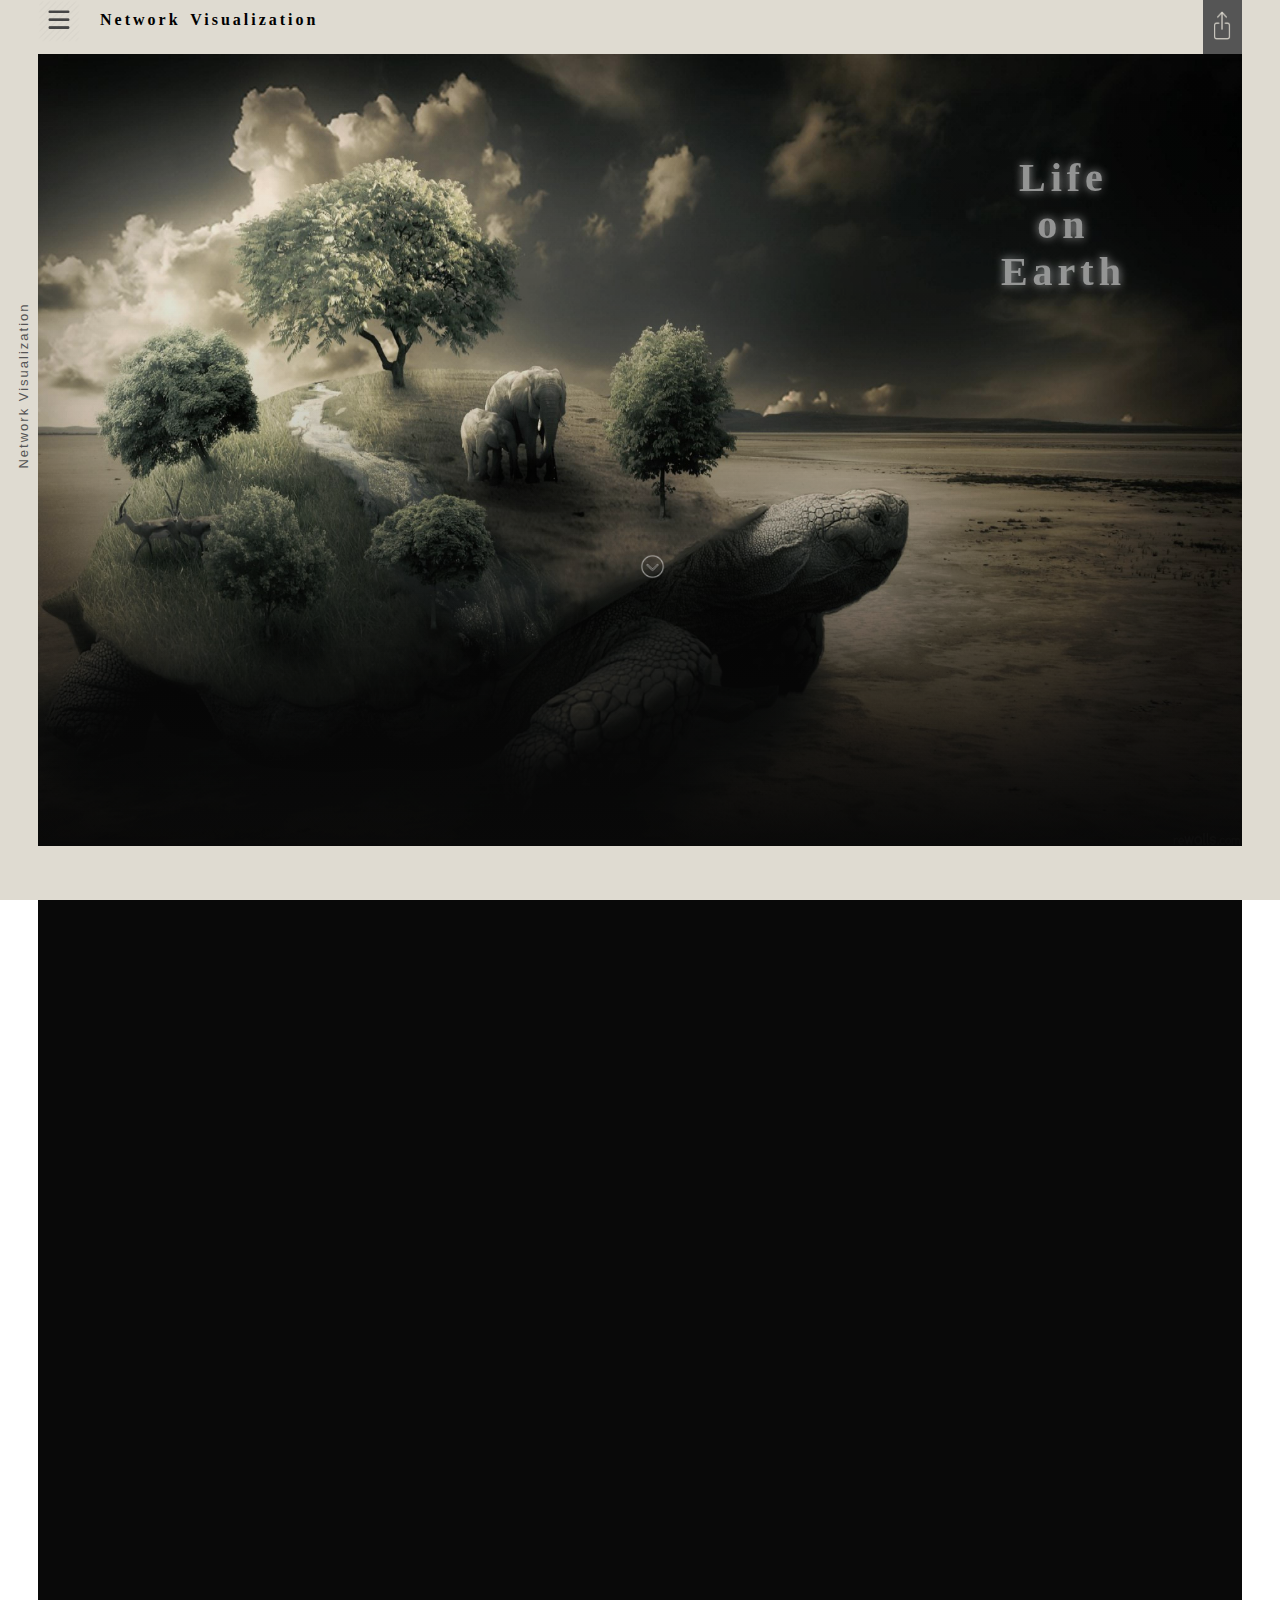
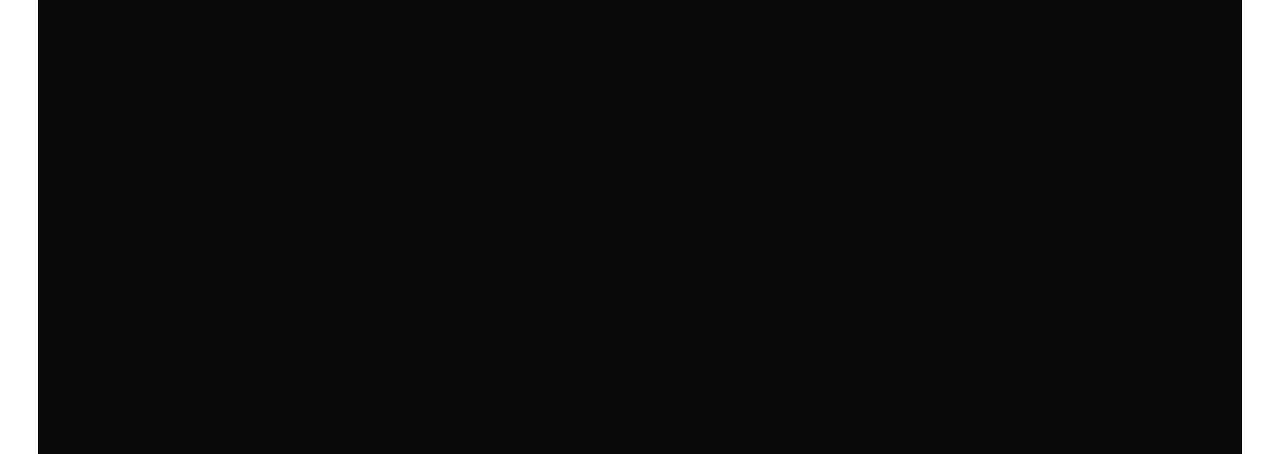
<file: index.html>
<!DOCTYPE html>
<html>
  <head>
  <title>Network visualization</title>
  <link rel='shortcut icon' href='Images/nature.ico' type='image/x-icon'/ >
    <meta http-equiv="Content-Type" content="text/html;charset=utf-8"/>
	<script src="https://ajax.googleapis.com/ajax/libs/jquery/3.1.1/jquery.min.js"></script>
	<script src="https://d3js.org/d3.v3.min.js"></script>
	<script src="https://ajax.googleapis.com/ajax/libs/jquery/2.1.3/jquery.min.js"></script>
	<script src="https://d3js.org/topojson.v1.min.js"></script>
    <script src="d3.geo.projection.min.js"></script>
	<style>
	body{
padding:0;
margin:0;
}

.topdiv {
position:fixed;
z-index:1;
top:0;
left:0;
width:100%;
height:6%;
background:#DFDBD1;
}

.top1 {
letter-spacing:3px;
word-spacing:3px;
font-family:segoe ui;
font-size:16px;
font-weight:bold;
position:absolute;
top:20%;
left:100px;
}

.upldimg {
background:#555;
position:absolute;
top:0px;
left:94%;
width:6%;
height:100%;
}

.upldimg img {
width:33%;
height:55%;
margin:auto;
position:absolute;
top:20%;
left:8%;
-webkit-transition: transform 1s; /* For Safari 3.1 to 6.0 */
    transition: transform 1s;
cursor:pointer;
}

.upldimg:hover {
background:#222;
}

.upldimg img:hover {
-ms-transform: rotate(180deg); /* IE 9 */
    -webkit-transform: rotate(180deg); /* Chrome, Safari, Opera */
    transform: rotate(180deg);
}

.leftdiv {
z-index:1;
position:fixed;
top:0;
left:0;
width:3%;
height:100%;
background:#DFDBD1;
color:#555;
font-family:segoe ui,sans-serif;

}

.left1 {
position:absolute;
left:-60px;
top:42%;
font-size:13px;
letter-spacing: 2px;
transform: rotate(-90deg);
-webkit-transform: rotate(-90deg);
-moz-transform: rotate(-90deg);
-ms-transform: rotate(-90deg);
-o-transform: rotate(-90deg);
}

.rightdiv {
z-index:1;
position:fixed;
top:0;
left:97%;
width:3%;
height:100%;
background:#DFDBD1;
}

.bottomdiv {
z-index:1;
position:fixed;
top:94%;
left:0;
width:100%;
height:6%;
background:#DFDBD1;
}

.theme {
position:fixed;
top:6%;
left:3%;
width:94%;
height:88%;
min-height: 500px;
background-image: url("Images/b5.jpg");
background-size:100% 100%;
}

.main {
position:absolute;
top:6%;
left:3%;
width:94%;
min-height:2000px;
background:#999;/* For browsers that do not support gradients */
  background: -webkit-linear-gradient(rgba(9,9,9,0), rgba(9,9,9,0.2),rgba(9,9,9,1), rgba(9,9,9,1), rgba(9,9,9,1),rgba(9,9,9,1)); /* For Safari 5.1 to 6.0 */
    background: -o-linear-gradient(rgba(9,9,9,0), rgba(9,9,9,0.2),rgba(9,9,9,1), rgba(9,9,9,1), rgba(9,9,9,1),rgba(9,9,9,1)); /* For Opera 11.1 to 12.0 */
    background: -moz-linear-gradient(rgba(9,9,9,0), rgba(9,9,9,0.2), rgba(9,9,9,1),rgba(9,9,9,1), rgba(9,9,9,1),rgba(9,9,9,1)); /* For Firefox 3.6 to 15 */
    background: linear-gradient(rgba(9,9,9,0), rgba(9,9,9,0.2), rgba(9,9,9,1),rgba(9,9,9,1), rgba(9,9,9,1),rgba(9,9,9,1)); /* Standard syntax (must be last) */
}

.maintitle {
//border:2px solid #fff;
width:350px;
height:170px;
color:#eee;
font-family:segoe ui;
font-size:40px;
font-weight:bold;
letter-spacing:5px;
position:absolute;
top:100px;
left:850px;
text-align:center;
text-shadow: 0px 0px 10px #fff;
opacity:0.6;
}

#menuimg {
position:absolute;
left:3%;
top:0;
}

#scroll {
cursor:pointer;
position:absolute;
left:50%;
top:25%;
height:25px;
width:25px;
opacity:0.5;
-webkit-animation-name: scrolldown; /* Safari 4.0 - 8.0 */
    -webkit-animation-duration: 4s; /* Safari 4.0 - 8.0 */
    animation-name: scrolldown;
	animation-delay: 2s;
    animation-duration: 3s;
	animation-iteration-count: infinite;
	animation-timing-function: ease-in-out;
}

@-webkit-keyframes scrolldown {
    0% {top: 25%;}
    50% {top: 22%;}
	100% {top: 25%;}
}

/* Standard syntax */
@keyframes scrolldown {
    0% {top: 25%;}
    50% {top: 22%;}
	100% {top: 25%;}
}
/*
.networkdiv {
border:2px solid #fff;
width:100%;
height:2000px;
position:absolute;
top:700px;
left:0px;
}
*/	
	.svg2 {
	position:absolute;
	top:800px;
	left:50px;
//	cursor: url('Images/nature.ico'), auto;
	}
	
	div.tooltip2 {
    position: absolute;     
    text-align: center;      
    font: 12px segoe ui;    
	background:#444;
    border: 1px solid #444;
	box-shadow: 0 0 5px #444;    
    pointer-events: none;     
	font-weight:bold;
	color:#eee;
	z-index:10;
}
	
	.picture {
	border:1px solid #aaa;
	}
	
	.stacks {
	
	}
	
	#image {
	position:absolute;
	}
	
	.svg3 {
		position:absolute;
		top:800px;
		left:670px;
		margin: 0 auto;
		display: inherit;
//		border:1px solid #000;
	}

.graticule {
  fill: none;
  stroke: #777;
  stroke-width: 2px;
  stroke-opacity: .0;
}

.land {
  fill: #999;
}

.boundary {
  fill: none;
  stroke: #fff;
  stroke-width: .5px;
}

	.node circle {
	  stroke: #fff;
	  stroke-width: 1.5px;
	}
	
	.link {
    stroke: #ccc;
	stroke-width: 1.5px;
    }
	 
	.node text {
    pointer-events: none;
    font: 10px sans-serif;
	}

	.states path {
		stroke-width: 1px;
		stroke: white;
		fill: #DBDBDB;
		cursor: pointer;
	}

	.arcs path {
	  stroke-width: 2px;
	  stroke: tomato;
	  pointer-events: none;
	  fill: none;
	}
	
	.stackdesc, .mapdesc {
	position:absolute;
	top:1150px;
	width:600px;
	height:200px;
	}
	
	.stackdesc {
	left:50px;
	color:#f7f7f7;
//	box-shadow:0px 0px 5px #f6f6f6;
	}
	
	.mapdesc {
	color:#f6f6f6;
	left:670px;
//	box-shadow:0px 0px 5px #f6f6f6;
	}
	
	.mtitledesc, .mdescdesc {
//	border:1px solid red;
	width:500px;
	
	}
	
	.mtitledesc {
	height:50px;
	
	}
	
	.mdescdesc {
	height:100px;
	}
	
	.consspan, .prodspan {
	border:1px solid #262626;
	 color:#f6f6f6;
	height:35px;
	padding:3px 5px 3px 5px;
	font-size:14px;
//	font-weight:bold;
//	line-height:40px;
	font-family:segoe ui;
//	z-index:12;
	}
	
	.consspan {
	border-radius:0px 10px 10px 0px;
	box-shadow:0px 0px 2px #f6f6f6;
	background:#7aa916;
	}
	
	.prodspan {
	border-radius:10px 10px 10px 10px;
	box-shadow:0px 0px 2px #f6f6f6;
	background:#3993d6;
	margin-left:7px;
	}
	
	.titledesc {
	padding-top:10px;
	padding-left:10px;
	height:30px;
//	z-index:11;
	}
	
	.imgdesc {
	width:120px;
//	z-index:15;
	float:left;
	margin-left:10px;
	box-shadow:0px 0px 5px #f6f6f6;
	border:1px solid #262626;
	}
	
	.otherdesc {
	width:400px;
	float:left;
//	z-index:15;
	height:150px;
	}
	
	.descdesc {
	color:#f6f6f6;
//	z-index:15;
	font-weight:bold;
	font-family:segoe ui;
	font-size: 12px;
	height:50px;
	width:400px;
	padding-top:10px;
	padding-left:30px;
	}
	
	.linkdesc {
	width:150px;
//	z-index:15;
	height:50px;
	width:400px;
	padding:10px;
	font-family:segoe ui;
	font-size:14px;
	}
	
	.anchor {
//	z-index:15;
	text-decoration:none;
	color:#f6f6f6;
	padding:10px;
	border:1px solid #f6f6f6;
	position:relative;
	left:170px;
	top:10px;
	box-shadow:0px 0px 5px #f6f6f6;
	}
	
	.anchor:hover {
	color:#262626;
	font-weight:bold;
	background:#f6f6f6;
	font-size:13px;
	}
	
	
	#pieChart {    
	position:absolute;
	top:1430px;
	left:100px;
	width:400px;
	height: 400px; 
}



#lineChart {    
	position:absolute;
	top:10px;
	left:410px;
	height: 150px;
}

#barChart {
	position:absolute;
	top:1530px;
	left:610px;
	height: 250px;
}

div.tooltip {	
    position: absolute;			
    text-align: center;			
    width: 60px;					
    height: 28px;					
    padding: 2px;				
    font: 12px sans-serif;		
    background: lightsteelblue;	
    border: 0px;		
    border-radius: 8px;			
    pointer-events: none;			
}


.slice {
   font-size: 12pt;
   font-family: Verdana;
   fill: white; //svg specific - instead of color
   font-weight: bold;	
  		} 
		
/*for line chart*/
.axis path, .axis line {
    fill: none;
    stroke: black;
    shape-rendering: crispEdges; //The shape-rendering property is an SVG attribute, used here to make sure our axis and its tick mark lines are pixel-perfect. 
}

.line {
  fill: none;
  /*stroke: steelblue;*/
  stroke-width: 3px;
}

.dot {
  /*fill: white;*/
  /*stroke: steelblue;*/
  stroke-width: 1.5px;
  }
				

.axis text {
    font-family: Verdana;
    font-size: 11px;
}

.title {
	 font-family: Verdana;
    font-size: 15px;	
		
}

.xAxis {
    font-family: verdana;
    font-size: 11px;
    fill: black;
}  

.yAxis {
    font-family: verdana;
    font-size: 11px;
    fill: white;
}

  
table {
	border-collapse:collapse;
	border: 0px;	
	font-family: Verdana;	
	color: #5C5558;
	font-size: 12px;
	text-align: right;			
}

td {
	padding-left: 10px;		
}
	
	</style>
  </head>
  <body>
<div class="topdiv">
<img src="Images/menu.png" id="menuimg" alt="Smiley face" height="42" width="42">
<span class="top1">Network Visualization</span>
<span class='upldimg'><img src="Images/upload.png" alt="upload"></span>
</div>
<div class="leftdiv">
<div class="left1">Network&nbsp;Visualization</div>
</div>
<div class="rightdiv"></div>
<div class="bottomdiv"></div>
<div class="theme"></div>
<div class="main">
<div class="maintitle">
Life<br>on<br>Earth
</div>
<a href="#"><img id="scroll" src="Images/img2.png" alt="Scroll Down"/></a>

  
  <script>

  var width2=600;
  var height2=340;
  var width3=600;
  var height3=340;
  var color3=d3.scale.ordinal().range(["#b2977b", "#6cb15e", "#b15e5e","#f4f12e", "#e8a2a2", "#b98de5", "#82dfb8", "#dfb182",  "#56AE7C",  "#64B98C", "#72C39B", "#80CEAA", "#80CCB3", "#7FC9BD", "#7FC7C6", "#7EC4CF", "#7FBBCF", "#7FB1CF", "#80A8CE", "#809ECE", "#8897CE", "#8F90CD", "#9788CD", "#9E81CC", "#AA81C5", "#B681BE", "#C280B7", "#CE80B0", "#D3779F", "#D76D8F", "#DC647E", "#E05A6D", "#E16167", "#E26962", "#E2705C", "#E37756", "#E38457", "#E39158", "#E29D58", "#E2AA59", "#E0B15B", "#DFB95C", "#DDC05E", "#DBC75F", "#E3CF6D", "#EAD67C", "#F2DE8A"]);
  var color2=["#DCDCDC","#D3D3D3","#C0C0C0","#A9A9A9","#808080","#2F4F4F"];
  var stackheight=height2/6;
  var svg2=d3.select("body").append("svg").attr("class","svg2").attr("width",width2).attr("height",height2);
  var svg3=d3.select("body").append("svg").attr("class","svg3").attr("width",width3).attr("height",height3);
  var projection = d3.geo.patterson().scale(100).translate([width3 / 2, height3 / 2]).precision(.1);
  var path = d3.geo.path().projection(projection);
  var graticule = d3.geo.graticule();
  var arcs = svg3.append("g").attr("class","arcs");
  var div2 = d3.select("body").append("div").attr("class", "tooltip2").style("opacity", 0);
  var jsondata;
  var foodchain=[];
  var childarr=[];
  var allstatus=0;
  var presentstatus=0;
  var previousid;
  var previouslvl;
  var centered;
  
  var gradient2=d3.select(".svg2")
.append("defs")
.append("linearGradient")
    .attr("id", "gradient2")
    .attr("x1", "0%")
    .attr("y1", "0%")
    .attr("x2", "100%")
    .attr("y2", "100%")
    .attr("spreadMethod", "pad");	  

	
gradient2.append("stop")
    .attr("offset", "0%")
    .attr("stop-color", "#7aa916")
    .attr("stop-opacity", 1);	
	
gradient2.append("stop")
    .attr("offset", "50%")
    .attr("stop-color", "#3993d6")
    .attr("stop-opacity", 1);
  
  svg3.append("path")
    .datum(graticule)
    .attr("class", "graticule")
    .attr("d", path);
	
	d3.json("World_Map.json", function(error, world) {
  if (error) throw error; 
    var arcdata = [       
        {
			sourceLocation: [10.4515, 51.1657],
			targetLocation: [105.3188, 61.5240]
		}
	]

	
	 var places = [
  {
    name: "Germany",
    location: {
      latitude: 51.1657
,
      longitude: 10.4515

    }
  }]
       
     
  svg3.insert("path", ".graticule")
      .datum(topojson.feature(world, world.objects.land))
      .attr("class", "land")
      .attr("d", path);

  svg3.insert("path", ".graticule")
      .datum(topojson.mesh(world, world.objects.countries, function(a, b) { return a !== b; }))
      .attr("class", "boundary")
      .attr("d", path);
    
           
       
});
	
	d3.select(self.frameElement).style("height", height3 + "px");
	
	
	
	
	
	
	

  svg2.append("rect")
	.attr("width",width2)
	.attr("id","life")
	.attr("height",stackheight)
	.attr("y",0)
	.style("fill",function() {
	return color2[0];
	})
	.attr("stroke-width",1)
	.attr("stroke","#777")
	.on("mouseover",function(){
	/*tooltip here - use jsondata */
	})
	.on("click", function(){
	
	if(previousid!=null) {
	svg2.select(previousid)
	.style("fill", function() {
	return color2[previouslvl+1];
	});
	}
	var nodeid="#life";
	 previousid=nodeid;
	 previouslvl=-1;
	
	svg2.select(nodeid)
	.style("fill", "#A7DBDB");
	
	svg2.selectAll(".leafnodes")
	.style("fill","#2F4F4F");
	svg2.selectAll(".foodpaths").remove();
	svg2.select(".triangles").remove();
//	if(allstatus==0) {
	 // remove all paths
	for(var nodnam in foodchain) { // make all rects to default color
	foodchain[nodnam].status=0;
	var nodname=nodnam.replace(/ /g,'');
	var allid="#"+nodname;
	svg2.select(allid)
	.style("fill","#2F4F4F");
	}
//	allstatus=1;
//	}
//	else if(allstatus==1) {
	for(var node in foodchain){
	if(foodchain[node].eats.length!=0) {	
	var startxpos=foodchain[node].xpos+(foodchain[node].width/2);
	var startypos=foodchain[node].ypos;
	var startpair=startxpos+","+startypos;
	for(var j=0;j<foodchain[node].eats.length;j++){
	var endnode=foodchain[node].eats[j];
	var endxpos=foodchain[endnode].xpos+(foodchain[endnode].width/2);
	var endypos=foodchain[endnode].ypos;
	var endpair=endxpos+","+endypos;
	var xcor=(startxpos+endxpos)/2;
	var dist=Math.sqrt(Math.pow(startxpos-endxpos,2)+Math.pow(startypos-endypos,2));
	var ycor=(2*height2/3)-((height2)*(dist/width2));
	var pathid=node.replace(/ /g,'')+""+foodchain[node].eats[j].replace(/ /g,'');
	var pathstr="M "+startpair+" C"+xcor+","+ycor+" "+xcor+","+ycor+" "+endpair;
	svg2.append("path")
	.attr("id",pathid)
	.attr("class","foodpaths")
//	.transition()
//    .duration(2000)
//   .ease("linear")
	.attr("d", pathstr)
	.attr("fill","none")
	.attr("stroke","#5A6A62")
	.attr("stroke-width",1);
	
	
	var pathidanim="#"+pathid;
	var totalLength = d3.select(pathidanim).node().getTotalLength();
	d3.select(pathidanim)
      .attr("stroke-dasharray", totalLength + " " + totalLength)
      .attr("stroke-dashoffset", totalLength)
      .transition()
        .duration(1000)
        .ease("linear")
        .attr("stroke-dashoffset", 0);
	
	
	}
	foodchain[node].status=1;
	}
	}
	allstatus=0;
//	}
	})
	.on("dblclick", function() {
	svg2.select("#life")
	.style("fill", color2[0]);
	d3.selectAll(".mapdesc").remove();
	d3.selectAll(".consspan").remove();
	d3.selectAll(".prodspan").remove();
	d3.selectAll(".titledesc").remove();
	d3.selectAll(".imgdesc").remove();
	d3.selectAll(".otherdesc").remove();
	svg2.selectAll(".foodpaths").remove();
	svg2.selectAll(".triangles").remove();
	
	for(var noden in foodchain)
	foodchain[noden].status=0;
	
	});
	
	
 function createrect(widthc,levelc,positionc,ifchildc,nodenamec) {
 var nodeid=nodenamec.replace(/ /g,'');
 svg2.append("rect")
	.attr("class","stacks")
	.attr("class", function() {
	if(ifchildc==false)
	return "leafnodes";
	else if(ifchildc==true)
	return "parentnodes";
	})
	.attr("id",nodeid)
	.attr("width",widthc)
	.attr("height",stackheight)
	.attr("x",positionc)
	.attr("y",stackheight*(levelc+1))
	.style("fill",function() {
	if(ifchildc==true)
	return color2[levelc+1];
	else
	return "#2F4F4F";
	})
	.attr("stroke-width",1)
	.attr("stroke","#777")
	.on("click", function() {
	if(ifchildc==false) {
	if(foodchain[nodenamec].status==0) {
	if(foodchain[nodenamec].eats.length!=0) {
	var startxpos=foodchain[nodenamec].xpos+(foodchain[nodenamec].width/2);
	var startypos=foodchain[nodenamec].ypos;
	var startpair=startxpos+","+startypos;
	for(var i=0;i<foodchain[nodenamec].eats.length;i++) {
	var endnode=foodchain[nodenamec].eats[i];
	var endxpos=foodchain[endnode].xpos+(foodchain[endnode].width/2);
	var endypos=foodchain[endnode].ypos;
	var endpair=endxpos+","+endypos;
	var xcor=(startxpos+endxpos)/2;
	var dist=Math.sqrt(Math.pow(startxpos-endxpos,2)+Math.pow(startypos-endypos,2));
	var ycor=(2*height2/3)-((height2)*(dist/width2));
	var pathid=nodenamec.replace(/ /g,'')+""+foodchain[nodenamec].eats[i].replace(/ /g,'');
	var pathstr="M "+startpair+" C"+xcor+","+ycor+" "+xcor+","+ycor+" "+endpair;
	svg2.append("path")
	.attr("id",pathid)
	.attr("class","foodpaths")
	.attr("d", pathstr)
	.attr("fill","none")
	.attr("stroke","#5A6A62")
	.attr("stroke-width",1);
	
	var pathidanim="#"+pathid;
	var totalLength = d3.select(pathidanim).node().getTotalLength();
	d3.select(pathidanim)
      .attr("stroke-dasharray", totalLength + " " + totalLength)
      .attr("stroke-dashoffset", totalLength)
      .transition()
        .duration(1000)
        .ease("linear")
        .attr("stroke-dashoffset", 0);
	
	
	}
	foodchain[nodenamec].status=1;
	}
	}
	else if(foodchain[nodenamec].status==1){ // animate highlighted paths in this block and remove in another block, //on dblclick of rect add locations
	var sourceid="#"+nodenamec.replace(/ /g,'');
	for(var i=0;i<foodchain[nodenamec].eats.length;i++) {
	var pathid="#"+nodenamec.replace(/ /g,'')+""+foodchain[nodenamec].eats[i].replace(/ /g,'');
	var targetid="#"+foodchain[nodenamec].eats[i].replace(/ /g,'');
	
	svg2.select(pathid)
	.attr("stroke-width","3")
	.attr("stroke","url(#gradient2)");
	
	svg2.select(targetid)
	.style("fill","#3993d6");

	//animate here

 	
	svg2.append("path")
	.attr("class","triangles")
	.attr("id",function() {
	return "anims"+nodenamec.replace(/ /g,'')+""+foodchain[nodenamec].eats[i].replace(/ /g,'');
	})
	.attr("d","M-5,-2.5 L5,-2.5 L 0,-17.5 z")
	.attr("stroke","#fff")
	.attr("stroke-width","1")
	.style("fill","#2F4F4F");
	var animsid="#anims"+nodenamec.replace(/ /g,'')+""+foodchain[nodenamec].eats[i].replace(/ /g,'');
	svg2.select(animsid)
	.append("animateMotion")
	.attr("id",function(){
	return "animationin"+nodenamec.replace(/ /g,'')+""+foodchain[nodenamec].eats[i].replace(/ /g,'');
	})
	.attr("dur","6s")
	.attr("repeatCount","indefinite")
	.attr("rotate","auto");
	
	var animationinid="#animationin"+nodenamec.replace(/ /g,'')+""+foodchain[nodenamec].eats[i].replace(/ /g,'');
	
	svg2.select(animationinid)
	.append("mpath")
	.attr("id", function() {
	return "tri"+nodenamec.replace(/ /g,'')+""+foodchain[nodenamec].eats[i].replace(/ /g,'');
	})
	.attr("xlink:href",pathid);
	
	//animation ends here
	
	}
	svg2.select(sourceid)
	.style("fill","#7aa916");
	foodchain[nodenamec].status=2;
	
	
	//call map paths here ---------------------------------------------------------------------------------<
	
	
	
	console.log(foodchain[nodenamec]);
	
	
	
	//end map pth calls here ------------------------------------------------------------------------------<
	}
	else if(foodchain[nodenamec].status==2){ // remove animations here in this block, 
	
	var sourceid="#"+nodenamec.replace(/ /g,'');
	for(var i=0;i<foodchain[nodenamec].eats.length;i++) {
	var pathid="#"+nodenamec.replace(/ /g,'')+""+foodchain[nodenamec].eats[i].replace(/ /g,'');
	var targetid="#"+foodchain[nodenamec].eats[i].replace(/ /g,'');
	svg2.select(pathid)
	.attr("stroke","#5A6A62")
	.attr("stroke-width",1);
	svg2.select(targetid)
	.style("fill","#2F4F4F");
	var animsid="#anims"+nodenamec.replace(/ /g,'')+""+foodchain[nodenamec].eats[i].replace(/ /g,'');
	svg2.select(animsid).remove();
	}
	
	svg2.select(sourceid)
	.style("fill","#2F4F4F");
	
	
	
	foodchain[nodenamec].status=1;
	
	}
	}
	else if(ifchildc==true) {
	
	d3.selectAll(".consspan").remove();
	d3.selectAll(".prodspan").remove();
	d3.selectAll(".titledesc").remove();
	d3.selectAll(".imgdesc").remove();
	d3.selectAll(".otherdesc").remove();
	d3.selectAll(".mtitledesc").remove();
	d3.selectAll(".mdescdesc").remove();
	d3.selectAll(".mapdesc").remove();
	d3.selectAll(".stackdesc").remove();
	
	if(previousid!=null) {
	svg2.select(previousid)
	.style("fill", function() {
	return color2[previouslvl+1];
	});
	}
	var nodeid="#"+nodenamec.replace(/ /g,'');
	 previousid=nodeid;
	 previouslvl=levelc;
	
	svg2.select(nodeid)
	.style("fill", "#A7DBDB");
	svg2.selectAll(".foodpaths").remove();
	svg2.selectAll(".triangles").remove();
	svg2.selectAll(".leafnodes")
	.style("fill","#2F4F4F");
	for(var a=0;a<childarr[nodenamec].length;a++) {		
	var node=childarr[nodenamec][a];	
	var startxpos=foodchain[node].xpos+(foodchain[node].width/2);
	var startypos=foodchain[node].ypos;
	var startpair=startxpos+","+startypos;
	
	if(foodchain[node].eats.length!=0) {
	for(var j=0;j<foodchain[node].eats.length;j++){
	var endnode=foodchain[node].eats[j];
	var endxpos=foodchain[endnode].xpos+(foodchain[endnode].width/2);
	var endypos=foodchain[endnode].ypos;
	var endpair=endxpos+","+endypos;
	var xcor=(startxpos+endxpos)/2;
	var dist=Math.sqrt(Math.pow(startxpos-endxpos,2)+Math.pow(startypos-endypos,2));
	var ycor=(2*height2/3)-((height2)*(dist/width2));
	var pathid=node.replace(/ /g,'')+""+foodchain[node].eats[j].replace(/ /g,'');
	var pathstr="M "+startpair+" C"+xcor+","+ycor+" "+xcor+","+ycor+" "+endpair;
	svg2.append("path")
	.attr("id",pathid)
	.attr("class","foodpaths")
	.attr("d", pathstr)
	.attr("fill","none")
	.attr("stroke","#5A6A62")
	.attr("stroke-width",1);
	
	
	var pathidanim="#"+pathid;
	var totalLength = d3.select(pathidanim).node().getTotalLength();
	d3.select(pathidanim)
      .attr("stroke-dasharray", totalLength + " " + totalLength)
      .attr("stroke-dashoffset", totalLength)
      .transition()
        .duration(1000)
        .ease("linear")
        .attr("stroke-dashoffset", 0);
	
	
	}
	foodchain[node].status=1;
	}
	}
	
	}
	
	
	
	svg3.selectAll(".maplocs").remove();
	svg3.selectAll(".mappaths").remove();
	svg3.selectAll(".mapimages").remove();
	
	//map animations goes here _____________________________________________________________________________________________<
	
	if(foodchain[nodenamec].migrating==false) {
	if(foodchain[nodenamec].locations.length!=0){
	for(var b=0;b<foodchain[nodenamec].locations.length;b++){
	var locationid=(foodchain[nodenamec].locations[b].replace(/ /g,''))+""+(nodenamec.replace(/ /g,''));
	svg3.append("circle")
	.attr("class","maplocs")
	.attr("id",locationid)
	.attr("r", 4)
    .attr("fill", function() {
	return color3(foodchain[nodenamec].locations[b]);
	}) 
    .attr("stroke","#2F4F4F")
	.attr("transform", function() {
    return "translate(" + projection([foodchain[nodenamec].longitude[b], foodchain[nodenamec].latitude[b]]) + ")";
     });
	
	// access data as foodchain[nodenamec].locations[b], foodchain[nodenamec].latitude[b], foodchain[nodenamec].longiude[b]
	//use longitude, latitude data to convert into x,y coordinates to create path on globe
	
	}
	}
	}
	
	else if(foodchain[nodenamec].migrating==true) {
	for(var c=0;c<foodchain[nodenamec].locations.length;c++) {
	var locationid=(foodchain[nodenamec].locations[c].replace(/ /g,''))+""+(nodenamec.replace(/ /g,''));
	svg3.append("circle")
	.attr("class","maplocs")
	.attr("id",locationid)
	.attr("r", 3)
    .attr("fill", function() {
	return color3(foodchain[nodenamec].locations[c]);
	}) 
    .attr("stroke","#2F4F4F")
	.attr("transform", function() {
    return "translate(" + projection([foodchain[nodenamec].longitude[c], foodchain[nodenamec].latitude[c]]) + ")";
     });
	
	}
	svg3.append("path")
	.attr("class","mappaths")
	.attr("id","olala")
	 .attr("d", function() {
	 var firstlat=foodchain[nodenamec].latitude[0]+7;
	 var firstlong=foodchain[nodenamec].longitude[0]-15;
	 var firstpoint=projection([firstlong,firstlat]);
	 var totalpath="M"+firstpoint;
	 for(var d=1;d<foodchain[nodenamec].locations.length;d++) {
	 totalpath=totalpath+" L"+projection([foodchain[nodenamec].longitude[d]-15,foodchain[nodenamec].latitude[d]+7]);
	 }
	 return totalpath;
	 })
	 .style("fill","none")
	 .attr("stroke","#3993d6")
	 .attr("stroke-width","1")
	 .attr("opacity",0);
	
	
	//migration animation goes here -----------------------------------------------------------------------------------------<
	
	
	svg3.append("image")
	.attr("xlink:href","Imgtypes/bird.png")
	.attr("width",50)
	.attr("height",50)
	.attr("class","mapimages")
	.attr("id",function() {
	return "anims";
	});
	var animsid="#anims";
	svg3.select(animsid)
	.append("animateMotion")
	.attr("id",function(){
	return "animationin";
	})
	.attr("dur","20s")
	.attr("repeatCount","indefinite");
	
	var animationinid="#animationin";
	
	svg3.select(animationinid)
	.append("mpath")
	.attr("id", function() {
	return "tri";
	})
	.attr("xlink:href","#olala");
	
	}
	
	// stack Description here ---------------------------------------------------------------------------------------------<
	
	
	d3.selectAll(".consspan").remove();
	d3.selectAll(".prodspan").remove();
	d3.selectAll(".titledesc").remove();
	d3.selectAll(".imgdesc").remove();
	d3.selectAll(".otherdesc").remove();
	d3.selectAll(".mtitledesc").remove();
	d3.selectAll(".mdescdesc").remove();
	d3.selectAll(".mapdesc").remove();
	
	d3.select("body").append("div")
	.attr("class","stackdesc");
	
	d3.select(".stackdesc").append("div")
	.attr("class","titledesc");
	
	d3.select(".titledesc")
	.append("span")
	.attr("class","consspan")
	.append("text")
	.text(nodenamec);
	if(foodchain[nodenamec].eats) {
	for(var e=0;e<foodchain[nodenamec].eats.length;e++) {
	
	d3.select(".titledesc")
	.append("span")
	.attr("class","prodspan")
	.append("text")
	.text(foodchain[nodenamec].eats[e]);
	
		
	}
	}
	var imgpath="Images/"+nodenamec+".jpg";
	d3.select(".stackdesc")
	.append("div")
	.attr("class","imgdesc")
	.append("img")
	.attr("src",imgpath);
	
	d3.select(".stackdesc")
	.append("div")
	.attr("class","otherdesc");
	
	d3.select(".otherdesc")
	.append("div")
	.attr("class","descdesc")
	.append("text")
	.text(foodchain[nodenamec].description);
	
	d3.select(".otherdesc")
	.append("div")
	.attr("class","linkdesc");
		
	d3.select(".linkdesc")
	.html("<a href='https://en.wikipedia.org/wiki/"+nodenamec+"' class='anchor' target='_blank'>More Info</a>")
	
	
	//map description here ---------------------------------------------------------------------------------------------<
	d3.select("body").append("svg")
	.attr("class","mapdesc")
	.style("color","#fff");

	var xcor=10;
	var ycor=10;
	for(var m=0;m<foodchain[nodenamec].locations.length;m++) {
	var countryname=foodchain[nodenamec].locations[m];
	
	d3.select(".mapdesc")
	.append("rect")
	.attr("width","10")
	.attr("x",xcor)
	.attr("y",ycor)
	.attr("height","10")
	.attr("stroke","#aaa")
	.attr("stroke-width","1")
	.attr("fill",function() {
	return color3(foodchain[nodenamec].locations[m]);
	});
	
	d3.select(".mapdesc")
	.append("text")
	.text(countryname)
	.attr("x",xcor+20)
	.attr("y",ycor+10)
	.attr("fill","#f6f6f6");
	
	ycor=ycor+30;
	
	if(m==6) {
	xcor=150;
	ycor=10;
	}
	}
	
	

	})
	.on("dblclick", function() {
	if(ifchildc==false) { // leaf nodes
	
	var leafid="#"+nodenamec.replace(/ /g,'');
	
	}
	else if(ifchildc=true) { // non- leaf nodes
		
		d3.selectAll(".mapdesc").remove();
	d3.selectAll(".consspan").remove();
	d3.selectAll(".prodspan").remove();
	d3.selectAll(".titledesc").remove();
	d3.selectAll(".imgdesc").remove();
	d3.selectAll(".otherdesc").remove();
	svg2.selectAll(".foodpaths").remove();
	svg2.selectAll(".triangles").remove();
	

		for(var noden in foodchain)
		foodchain[noden].status=0;
		
	var rectid="#"+nodenamec.replace(/ /g,'');	
	svg2.select(rectid)
	.style("fill", function() {
	return color2[levelc+1];
	});
	
	defaultdesc();
	
	}
	})
	.on("mouseover", function() {
	var imgsrc=nodenamec+".jpg";
	div2.transition()    
            .duration(200)    
            .style("opacity", 1.0);    
      div2.html(nodenamec+"<br>")
            .style("left", (d3.event.pageX) + "px")   
            .style("top", (d3.event.pageY - 28) + "px");
			if(ifchildc==false) {
			div2.append("img")
			.attr("class","picture")
			.attr("src",imgsrc)
			.attr("width",120)
			.attr("height",150);
		
			d3.select(".tooltip2")
			.style("width","122px")
			.style("height","168px");
		}
	})
	.on("mouseout", function() {
	div2.transition()    
                .duration(500)    
               .style("opacity", 0);
	d3.select(".tooltip2")
			.style("width","100px")
			.style("height","20px");
	});
	
 }
 
 var lvltotal=[0,0,0,0,0];
  d3.json("data.json", function(json) {
  
  
  var leafwidth=width2/json.leafs;
  console.log(json);
  var lvl=[0,0,0,0,0];
for(var j=0;j<json.children.length;j++){
lvl[0]=lvl[0]+1;
lvltotal[0]=lvltotal[0]+json.children[j].leafs;
for(var k=0;k<json.children[j].children.length;k++){
lvl[1]=lvl[1]+1;
lvltotal[1]=lvltotal[1]+json.children[j].children[k].leafs;
for(var l=0;l<json.children[j].children[k].children.length;l++){
lvl[2]=lvl[2]+1;
lvltotal[2]=lvltotal[2]+json.children[j].children[k].children[l].leafs;
for(var m=0;m<json.children[j].children[k].children[l].children.length;m++){
lvl[3]=lvl[3]+1;
lvltotal[3]=lvltotal[3]+json.children[j].children[k].children[l].children[m].leafs;
if(json.children[j].children[k].children[l].children[m].children){
for(var n=0;n<json.children[j].children[k].children[l].children[m].children.length;n++){
lvl[4]=lvl[4]+1;
lvltotal[4]=lvltotal[4]+json.children[j].children[k].children[l].children[m].children[n].leafs;
}
}
}
}
}
}

  console.log(lvl[0]+"-"+lvl[1]+"-"+lvl[2]+"-"+lvl[3]+"-"+lvl[4]);
  
  if(json.children) {
  json.xpos=0;
  json.ypos=0;
  json.width=width2;
  var lvl0position=0;
  for(var j=0;j<lvl[0];j++){
  childarr[json.children[j].name]=new Array();
  var lvl0width=Number(json.children[j].leafs/lvltotal[j]*width2);
  var lvl0level=0;
  json.children[j].ypos=stackheight*(lvl0level+1);
  if(j!=0)
  var lvl0position=Number(lvl0position+((Number(json.children[j-1].leafs)/lvltotal[j-1])*width2));
  var ifchild=json.children[j].children ? true : false;
  json.children[j].xpos=lvl0position;
  json.children[j].width=lvl0width;
  var nodename=json.children[j].name;
  createrect(lvl0width,lvl0level,lvl0position,ifchild,nodename);
  
	if(json.children[j].children) {
	var sum=0;
    for(var k=0;k<json.children[j].children.length;k++) {
	sum=sum+Number(json.children[j].children[k].leafs);
	}
	
	var lvl1position=Number(json.children[j].xpos);
	for(var k=0;k<json.children[j].children.length;k++){
	childarr[json.children[j].children[k].name]=new Array();
	var lvl1width=Number((Number(json.children[j].children[k].leafs)/sum)*Number(json.children[j].width));
	json.children[j].children[k].width=lvl1width;
	var lvl1level=1;
	json.children[j].children[k].ypos=stackheight*(lvl1level+1);
	if(k!=0)
	var lvl1position=Number((Number(json.children[j].children[k-1].width)+Number(json.children[j].children[k-1].xpos)));
	json.children[j].children[k].xpos=lvl1position;
	var ifchild=json.children[j].children[k].children ? true : false;
	var nodename=json.children[j].children[k].name;
	createrect(lvl1width,lvl1level,lvl1position,ifchild,nodename);
	
	if(json.children[j].children[k].children) {
	var sum1=0;
    for(var l=0;l<json.children[j].children[k].children.length;l++) {
	sum1=sum1+Number(json.children[j].children[k].children[l].leafs);
	}
	
	var lvl2position=Number(json.children[j].children[k].xpos);
	for(var l=0;l<json.children[j].children[k].children.length;l++){
	childarr[json.children[j].children[k].children[l].name]=new Array();
	var lvl2width=Number((Number(json.children[j].children[k].children[l].leafs)/sum1)*Number(json.children[j].children[k].width));
	json.children[j].children[k].children[l].width=lvl2width;
	var lvl2level=2;
	json.children[j].children[k].children[l].ypos=stackheight*(lvl2level+1);
	if(l!=0)
	var lvl2position=Number(Number(json.children[j].children[k].children[l-1].width)+Number(json.children[j].children[k].children[l-1].xpos));
	json.children[j].children[k].children[l].xpos=lvl2position;
	var ifchild=json.children[j].children[k].children[l].children ? true : false;
	var nodename=json.children[j].children[k].children[l].name;
	createrect(lvl2width,lvl2level,lvl2position,ifchild,nodename);
	
	if(json.children[j].children[k].children[l].children) {
	var sum2=0;
    for(var m=0;m<json.children[j].children[k].children[l].children.length;m++) {
	sum2=sum2+Number(json.children[j].children[k].children[l].children[m].leafs);
	}
	
	var lvl3position=Number(json.children[j].children[k].children[l].xpos);
	for(var m=0;m<json.children[j].children[k].children[l].children.length;m++){
	if(json.children[j].children[k].children[l].children[m].children) {
	childarr[json.children[j].children[k].children[l].children[m].name]=new Array();
	}
	if(json.children[j].children[k].children[l].children[m].leafs)
	var lvl3width=Number(Number(json.children[j].children[k].children[l].children[m].leafs)/sum2*Number(json.children[j].children[k].children[l].width));
	else
	var lvl3width=leafwidth;
	json.children[j].children[k].children[l].children[m].width=lvl3width;
	var lvl3level=3;
	var lvl3ypos=stackheight*(lvl3level+1);
	json.children[j].children[k].children[l].children[m].ypos=stackheight*(lvl3level+1);
	if(m!=0)
	var lvl3position=Number(Number(json.children[j].children[k].children[l].children[m-1].width)+Number(json.children[j].children[k].children[l].children[m-1].xpos));
	json.children[j].children[k].children[l].children[m].xpos=lvl3position;
	var ifchild=json.children[j].children[k].children[l].children[m].children ? true : false;
	var nodename=json.children[j].children[k].children[l].children[m].name;
	
	if(!(json.children[j].children[k].children[l].children[m].children)) {
	if(json.children[j].children[k].children[l].children[m].eats)
	var eatsarr=json.children[j].children[k].children[l].children[m].eats;
	else
	var eatsarr=[];
	}
	createrect(lvl3width,lvl3level,lvl3position,ifchild,nodename);
	
	
	if(!(json.children[j].children[k].children[l].children[m].children)) {
	
	childarr[json.children[j].name].push(json.children[j].children[k].children[l].children[m].name);
	childarr[json.children[j].children[k].name].push(json.children[j].children[k].children[l].children[m].name);
	childarr[json.children[j].children[k].children[l].name].push(json.children[j].children[k].children[l].children[m].name);
	var locations=[];
	var latitude=[];
	var longitude=[];
	if(json.children[j].children[k].children[l].children[m].locations) {
	for(var a=0;a<json.children[j].children[k].children[l].children[m].locations.length;a++) {
	locations[a]=json.children[j].children[k].children[l].children[m].locations[a];
	latitude[a]=json.children[j].children[k].children[l].children[m].latitude[a];
	longitude[a]=json.children[j].children[k].children[l].children[m].longitude[a];
	}
	}
	var migrating=false;
	if(json.children[j].children[k].children[l].children[m].migrating) {
	if(json.children[j].children[k].children[l].children[m].migrating==true)
	migrating=true;
	}
	
	var description="olala";
	if(json.children[j].children[k].children[l].children[m].description) {
	var description=json.children[j].children[k].children[l].children[m].description;
	}
	
	foodchain[nodename]={
	"description":description,
	"migrating":migrating,
	"locations":locations,
	"latitude":latitude,
	"longitude":longitude,
	"xpos":lvl3position,
	"ypos":lvl3ypos,
	"level":lvl3level,
	"width":lvl3width,
	"eats":eatsarr,
	"status":0,
	"parentpos":[
	{"xpos":json.children[j].children[k].children[l].xpos, "ypos":json.children[j].children[k].children[l].ypos},
	{"xpos":json.children[j].children[k].xpos,"ypos":json.children[j].children[k].ypos},
	{"xpos":json.children[j].xpos,"ypos":json.children[j].ypos}
	]
	};
	}
	
	
    if(json.children[j].children[k].children[l].children[m].children){
	var lvl4position=Number(json.children[j].children[k].children[l].children[m].xpos);
	for(var p=0;p<json.children[j].children[k].children[l].children[m].children.length;p++) {
	var lvl4width=leafwidth;
	json.children[j].children[k].children[l].children[m].children[p].width=lvl4width;
	var lvl4level=4;
	var lvl4ypos=stackheight*(lvl4level+1);
	json.children[j].children[k].children[l].children[m].children[p].ypos=stackheight*(lvl4level+1);
	if(p!=0)
	var lvl4position=Number(Number(json.children[j].children[k].children[l].children[m].children[p-1].xpos)+Number(json.children[j].children[k].children[l].children[m].children[p-1].width));
	json.children[j].children[k].children[l].children[m].children[p].xpos=lvl4position;
	var ifchild=json.children[j].children[k].children[l].children[m].children[p].children ? true : false;
	var nodename=json.children[j].children[k].children[l].children[m].children[p].name;
	
	if(json.children[j].children[k].children[l].children[m].children[p].eats) {
	var eatsarr=json.children[j].children[k].children[l].children[m].children[p].eats;
	}
	else {
	var eatsarr=[];
	}
	createrect(lvl4width,lvl4level,lvl4position,ifchild,nodename);
	
	childarr[json.children[j].name].push(json.children[j].children[k].children[l].children[m].children[p].name);
	childarr[json.children[j].children[k].name].push(json.children[j].children[k].children[l].children[m].children[p].name);
	childarr[json.children[j].children[k].children[l].name].push(json.children[j].children[k].children[l].children[m].children[p].name);
	childarr[json.children[j].children[k].children[l].children[m].name].push(json.children[j].children[k].children[l].children[m].children[p].name);
	
	
	
	var locations=[];
	var latitude=[];
	var longitude=[];
	if(json.children[j].children[k].children[l].children[m].children[p].locations) {
	for(var a=0;a<json.children[j].children[k].children[l].children[m].children[p].locations.length;a++) {
	locations[a]=json.children[j].children[k].children[l].children[m].children[p].locations[a];
	latitude[a]=json.children[j].children[k].children[l].children[m].children[p].latitude[a];
	longitude[a]=json.children[j].children[k].children[l].children[m].children[p].longitude[a];
	}
	}
	
	var migrating=false;
	if(json.children[j].children[k].children[l].children[m].children[p].migrating) {
	if(json.children[j].children[k].children[l].children[m].children[p].migrating==true)
	migrating=true;
	}
	
	var description="olala";
	if(json.children[j].children[k].children[l].children[m].children[p].description) {
	var description=json.children[j].children[k].children[l].children[m].children[p].description;
	}
	
	foodchain[nodename]={
	"description":description,
	"migrating":migrating,
	"locations":locations,
	"latitude":latitude,
	"longitude":longitude,
	"xpos":lvl4position,
	"ypos":lvl4ypos,
	"level":lvl4level,
	"width":lvl4width,
	"eats":eatsarr,
	"status":0,
	"parentpos":[
	{"xpos":json.children[j].children[k].children[l].children[m].xpos, "ypos":json.children[j].children[k].children[l].children[m].ypos},
	{"xpos":json.children[j].children[k].children[l].xpos, "ypos":json.children[j].children[k].children[l].ypos},
	{"xpos":json.children[j].children[k].xpos,"ypos":json.children[j].children[k].ypos},
	{"xpos":json.children[j].xpos,"ypos":json.children[j].ypos}
	]
	};
	}
	}
	
	
	}
	}
	}
	}
	}
	}
  }
  }
  console.log(foodchain);
});


  </script>
  
  
  <div class=".speciesdis">
  
  
  <div id="pieChart"></div>
    <div id="barChart"></div>  
    <script type="text/javascript">

var 	formatAsPercentage = d3.format("%"),
		formatAsPercentage1Dec = d3.format(".1%"),
		formatAsInteger = d3.format(","),
		fsec = d3.time.format("%S s"),
		fmin = d3.time.format("%M m"),
		fhou = d3.time.format("%H h"),
		fwee = d3.time.format("%a"),
		fdat = d3.time.format("%d d"),
		fmon = d3.time.format("%b")
		;

/*
############# PIE CHART ###################
-------------------------------------------
*/



function dsPieChart(){

	var dataset = [
			{category: "Plants", measure: 0.33},
	      {category: "Reptiles", measure: 0.14},
		  {category: "Fishes", measure: 0.28},
	      {category: "Birds", measure: 0.12},
	      {category: "Amphibians", measure: 0.07},
	      {category: "Mammals", measure: 0.06}
	      ]
	      ;

	var 	width = 400,
		   height = 400,
		   outerRadius = Math.min(width, height) / 2,
		   innerRadius = outerRadius * .999,   
		   // for animation
		   innerRadiusFinal = outerRadius * .5,
		   innerRadiusFinal3 = outerRadius* .45,
		   color = d3.scale.category20()    //builtin range of colors
		   ;
	    
	var vis = d3.select("#pieChart")
	     .append("svg:svg")              //create the SVG element inside the <body>
	     .data([dataset])                   //associate our data with the document
	         .attr("width", width)           //set the width and height of our visualization (these will be attributes of the <svg> tag
	         .attr("height", height)
	     		.append("svg:g")                //make a group to hold our pie chart
	         .attr("transform", "translate(" + outerRadius + "," + outerRadius + ")")    //move the center of the pie chart from 0, 0 to radius, radius
				;
				
   var arc = d3.svg.arc()              //this will create <path> elements for us using arc data
        	.outerRadius(outerRadius).innerRadius(innerRadius);
   
   // for animation
   var arcFinal = d3.svg.arc().innerRadius(innerRadiusFinal).outerRadius(outerRadius);
	var arcFinal3 = d3.svg.arc().innerRadius(innerRadiusFinal3).outerRadius(outerRadius);

   var pie = d3.layout.pie()           //this will create arc data for us given a list of values
        .value(function(d) { return d.measure; });    //we must tell it out to access the value of each element in our data array

   var arcs = vis.selectAll("g.slice")     //this selects all <g> elements with class slice (there aren't any yet)
        .data(pie)                          //associate the generated pie data (an array of arcs, each having startAngle, endAngle and value properties) 
        .enter()                            //this will create <g> elements for every "extra" data element that should be associated with a selection. The result is creating a <g> for every object in the data array
            .append("svg:g")                //create a group to hold each slice (we will have a <path> and a <text> element associated with each slice)
               .attr("class", "slice")    //allow us to style things in the slices (like text)
               .on("mouseover", mouseover)
    				.on("mouseout", mouseout)
    				.on("click", up)
    				;
    				
        arcs.append("svg:path")
               .attr("fill", function(d, i) { return color(i); } ) //set the color for each slice to be chosen from the color function defined above
               .attr("d", arc)     //this creates the actual SVG path using the associated data (pie) with the arc drawing function
					.append("svg:title") //mouseover title showing the figures
				   .text(function(d) { return d.data.category + ": " + formatAsPercentage(d.data.measure); });			

        d3.selectAll("g.slice").selectAll("path").transition()
			    .duration(750)
			    .delay(10)
			    .attr("d", arcFinal )
			    ;
	
	 
	  arcs.filter(function(d) { return d.endAngle - d.startAngle > .2; })
	  		.append("svg:text")
	      .attr("dy", ".35em")
	      .attr("text-anchor", "middle")
	      .attr("transform", function(d) { return "translate(" + arcFinal.centroid(d) + ")rotate(" + angle(d) + ")"; })
	      //.text(function(d) { return formatAsPercentage(d.value); })
	      .text(function(d) { return d.data.category; })
	      ;
	   
	   // Computes the label angle of an arc, converting from radians to degrees.
		function angle(d) {
		    var a = (d.startAngle + d.endAngle) * 90 / Math.PI - 90;
		    return a > 90 ? a - 180 : a;
		}
		    
		
		// Pie chart title			
		vis.append("svg:text")
	     	.attr("dy", ".35em")
	      .attr("text-anchor", "middle")
	      .text("Species Distribution")
	      .attr("class","title")
		  .attr("fill","#f6f6f6")
	      ;		    


		
	function mouseover() {
	  d3.select(this).select("path").transition()
	      .duration(750)
	        		.attr("d", arcFinal3)
	        		;
	}
	
	function mouseout() {
	  d3.select(this).select("path").transition()
	      .duration(750)
	        		.attr("d", arcFinal)
	        		;
	}
	
	function up(d, i) {
	
				updateBarChart(d.data.category, color(i));
				updateLineChart(d.data.category, color(i));
			 
	}
}

dsPieChart();

// Define the div for the tooltip
var div = d3.select("body").append("div")	
    .attr("class", "tooltip")				
    .style("opacity", 0);

var datasetBarChart = [
{ group: "All", category: "Least Concern", measure: 30334.0000 }, 
{ group: "All", category: "Threatened", measure: 14856.0000 }, 
{ group: "All", category: "Extinct", measure: 164.0000 }, 
{ group: "All", category: "Data Deficient", measure: 4782.0000 }, 
{ group: "All", category: "Not Evaluated", measure: 39338.0000 }, 
{ group: "Plants", category: "Least Concern", measure: 842.0000 }, 
{ group: "Plants", category: "Threatened", measure: 1023.0000 }, 
{ group: "Plants", category: "Extinct", measure: 12.0000 }, 
{ group: "Plants", category: "Data Deficient", measure: 75.0000 }, 
{ group: "Plants", category: "Not Evaluated", measure: 29259.0000 }, 
{ group: "Reptiles", category: "Least Concern", measure: 7966.0000 }, 
{ group: "Reptiles", category: "Threatened", measure: 2286.0000 }, 
{ group: "Reptiles", category: "Extinct", measure: 11.0000 }, 
{ group: "Reptiles", category: "Data Deficient", measure: 80.0000 }, 
{ group: "Reptiles", category: "Not Evaluated", measure: 1741.0000 }, 
{ group: "Fishes", category: "Least Concern", measure: 8970.0000 }, 
{ group: "Fishes", category: "Threatened", measure: 6552.0000 }, 
{ group: "Fishes", category: "Extinct", measure: 89.0000 }, 
{ group: "Fishes", category: "Data Deficient", measure: 2869.0000 }, 
{ group: "Fishes", category: "Not Evaluated", measure: 6976.0000 }, 
{ group: "Birds", category: "Least Concern", measure: 7749.0000 }, 
{ group: "Birds", category: "Threatened", measure: 2068.0000 }, 
{ group: "Birds", category: "Extinct", measure: 4.0000 }, 
{ group: "Birds", category: "Data Deficient", measure: 61.0000 }, 
{ group: "Birds", category: "Not Evaluated", measure: 111.0000 }, 
{ group: "Amphibians", category: "Least Concern", measure: 1958.0000 }, 
{ group: "Amphibians", category: "Threatened", measure: 1682.0000 }, 
{ group: "Amphibians", category: "Extinct", measure: 35.0000 }, 
{ group: "Amphibians", category: "Data Deficient", measure: 1095.0000 }, 
{ group: "Amphibians", category: "Not Evaluated", measure: 943.0000 }, 
{ group: "Mammals", category: "Least Concern", measure: 2849.0000 }, 
{ group: "Mammals", category: "Threatened", measure: 1246.0000 }, 
{ group: "Mammals", category: "Extinct", measure: 13.0000 }, 
{ group: "Mammals", category: "Data Deficient", measure: 602.0000 }, 
{ group: "Mammals", category: "Not Evaluated", measure: 310.0000 }
]
;

// set initial group value
var group = "All";

function datasetBarChosen(group) {
	var ds = [];
	for (x in datasetBarChart) {
		 if(datasetBarChart[x].group==group){
		 	ds.push(datasetBarChart[x]);
		 } 
		}
	return ds;
}


function dsBarChartBasics() {

		var margin = {top: 30, right: 5, bottom: 20, left: 50},
		width = 500 - margin.left - margin.right,
	   height = 250 - margin.top - margin.bottom,
		colorBar = d3.scale.category20(),
		barPadding = 1
		;
		
		return {
			margin : margin, 
			width : width, 
			height : height, 
			colorBar : colorBar, 
			barPadding : barPadding
		}			
		;
}

function dsBarChart() {

	var firstDatasetBarChart = datasetBarChosen(group);         	
	
	var basics = dsBarChartBasics();
	
	var margin = basics.margin,
		width = basics.width,
	   height = basics.height,
		colorBar = basics.colorBar,
		barPadding = basics.barPadding
		;
					
	var 	xScale = d3.scale.linear()
						.domain([0, firstDatasetBarChart.length])
						.range([0, width])
						;
						
	  
	var yScale = d3.scale.linear()
		   .domain([0, d3.max(firstDatasetBarChart, function(d) { return d.measure; })])
		   .range([height, 0])
		   ;
	
	//Create SVG element
	
	var svg = d3.select("#barChart")
			.append("svg")
		    .attr("width", width + margin.left + margin.right)
		    .attr("height", height + margin.top + margin.bottom)
		    .attr("id","barChartPlot")
		    ;
	
	var plot = svg
		    .append("g")
		    .attr("transform", "translate(" + margin.left + "," + margin.top + ")")
		    ;
	            
	plot.selectAll("rect")
		   .data(firstDatasetBarChart)
		   .enter()
		   .append("rect")
			.attr("x", function(d, i) {
			    return xScale(i);
			})
		   .attr("width", width / firstDatasetBarChart.length - barPadding)   
			.attr("y", function(d) {
			    return yScale(d.measure);
			})  
			.attr("height", function(d) {
			    return height-yScale(d.measure);
			})
			.attr("fill", "lightgrey")
			;
	
		
	// Add y labels to plot	
	
	plot.selectAll("text")
	.data(firstDatasetBarChart)
	.enter()
	.append("text")
	.text(function(d) {
			return formatAsInteger(d3.round(d.measure));
	})
	.on("mouseover", function(d) {		
            div.transition()		
                .duration(200)		
                .style("opacity", .9);		
             div.html(formatAsInteger(d3.round(d.measure)))	
                .style("left", (d3.event.pageX) + "px")		
                .style("top", (d3.event.pageY - 28) + "px");	
            })					
    .on("mouseout", function(d) {		
            div.transition()		
                .duration(500)		
                .style("opacity", 0);	
        })
	.attr("text-anchor", "middle")
	// Set x position to the left edge of each bar plus half the bar width
	.attr("x", function(d, i) {
			return (i * (width / firstDatasetBarChart.length)) + ((width / firstDatasetBarChart.length - barPadding) / 2);
	})
	.attr("y", function(d) {
			return yScale(d.measure) + 14;
	})
	.attr("class", "yAxis")
		
	
	var xLabels = svg
		    .append("g")
		    .attr("transform", "translate(" + margin.left + "," + (margin.top + height)  + ")")
		    ;
	
	xLabels.selectAll("text.xAxis")
		  .data(firstDatasetBarChart)
		  .enter()
		  .append("text")
		  .text(function(d) { return d.category;})
		  .attr("stroke","#f6f6f6")
		  .attr("stroke-width","0.5")
		  .attr("text-anchor", "middle")
			// Set x position to the left edge of each bar plus half the bar width
						   .attr("x", function(d, i) {
						   		return (i * (width / firstDatasetBarChart.length)) + ((width / firstDatasetBarChart.length - barPadding) / 2);
						   })
		  .attr("y", 15)
		  .attr("class", "xAxis")
		  //.attr("style", "font-size: 12; font-family: Helvetica, sans-serif")
		  ;			
	 
	// Title
	
	svg.append("text")
		.attr("x", (width + margin.left + margin.right)/2)
		.attr("y", 15)
		.attr("class","title")				
		.attr("text-anchor", "middle")
		.text("Conservation Status Breakdown")
		.attr("fill","#f6f6f6")
		;
		    

}

dsBarChart();

 /* ** UPDATE CHART ** */
 
/* updates bar chart on request */

function updateBarChart(group, colorChosen) {
	
		var currentDatasetBarChart = datasetBarChosen(group);
		
		var basics = dsBarChartBasics();
	
		var margin = basics.margin,
			width = basics.width,
		   height = basics.height,
			colorBar = basics.colorBar,
			barPadding = basics.barPadding
			;
		
		var 	xScale = d3.scale.linear()
			.domain([0, currentDatasetBarChart.length])
			.range([0, width])
			;
		
			
		var yScale = d3.scale.linear()
	      .domain([0, d3.max(currentDatasetBarChart, function(d) { return d.measure; })])
	      .range([height,0])
	      ;
	      
	   var svg = d3.select("#barChart svg");
	      
	   var plot = d3.select("#barChartPlot")
	   	.datum(currentDatasetBarChart)
		   ;
	
	  		/* Note that here we only have to select the elements - no more appending! */
	  	plot.selectAll("rect")
	      .data(currentDatasetBarChart)
	      .transition()
			.duration(750)
			.attr("x", function(d, i) {
			    return xScale(i);
			})
		   .attr("width", width / currentDatasetBarChart.length - barPadding)   
			.attr("y", function(d) {
			    return yScale(d.measure);
			})  
			.attr("height", function(d) {
			    return height-yScale(d.measure);
			})
			.attr("fill", colorChosen)
			;
		
		plot.selectAll("text.yAxis") // target the text element(s) which has a yAxis class defined
			.data(currentDatasetBarChart)
			.transition()
			.duration(750)
		   .attr("text-anchor", "middle")
		   .attr("x", function(d, i) {
		   		return (i * (width / currentDatasetBarChart.length)) + ((width / currentDatasetBarChart.length - barPadding) / 2);
		   })
		   .attr("y", function(d) {
		   		return yScale(d.measure) + 14;
		   })
		   .text(function(d) {
				return formatAsInteger(d3.round(d.measure));
		   })
		   .attr("class", "yAxis")					 
		;		

		svg.selectAll("text.title") // target the text element(s) which has a title class defined
			.attr("x", (width + margin.left + margin.right)/2)
			.attr("y", 15)
			.attr("class","title")				
			.attr("text-anchor", "middle")
			.text(group + " Conservation Status Breakdown")
		;
}

// set initial category value
var group = "All";

function datasetLineChartChosen(group) {
	var ds = [];
	for (x in datasetLineChart) {
		 if(datasetLineChart[x].group==group){
		 	ds.push(datasetLineChart[x]);
		 } 
		}
	return ds;
}

function dsLineChartBasics() {

	var margin = {top: 20, right: 10, bottom: 0, left: 50},
	    width = 500 - margin.left - margin.right,
	    height = 150 - margin.top - margin.bottom
	    ;
		
		return {
			margin : margin, 
			width : width, 
			height : height
		}			
		;
}


function dsLineChart() {

	var firstDatasetLineChart = datasetLineChartChosen(group);    
	
	var basics = dsLineChartBasics();
	
	var margin = basics.margin,
		width = basics.width,
	   height = basics.height
		;

	var xScale = d3.scale.linear()
	    .domain([0, firstDatasetLineChart.length-1])
	    .range([0, width])
	    ;

	var yScale = d3.scale.linear()
	    .domain([0, d3.max(firstDatasetLineChart, function(d) { return d.measure; })])
	    .range([height, 0])
	    ;
	
	var line = d3.svg.line()
	    .x(function(d, i) { return xScale(i); })
	    .y(function(d) { return yScale(d.measure); })
	    ;
	
	var svg = d3.select("#lineChart").append("svg")
	    .datum(firstDatasetLineChart)
	    .attr("width", width + margin.left + margin.right)
	    .attr("height", height + margin.top + margin.bottom)
	    
	var plot = svg
	    .append("g")
	    .attr("transform", "translate(" + margin.left + "," + margin.top + ")")
	    .attr("id", "lineChartPlot")
	    ;

	var dsLength=firstDatasetLineChart.length;

	plot.append("text")
		.text(firstDatasetLineChart[dsLength-1].measure)
		.attr("id","lineChartTitle2")
		.attr("x",width/2)
		.attr("y",height/2)	
		;
	    
	plot.append("path")
	    .attr("class", "line")
	    .attr("d", line)
		.attr("stroke", "lightgrey")
	    ;
	  
	plot.selectAll(".dot")
	    .data(firstDatasetLineChart)
	  	 .enter().append("circle")
	    .attr("class", "dot")
	    .attr("fill", function (d) { return d.measure==d3.min(firstDatasetLineChart, function(d) { return d.measure; }) ? "red" : (d.measure==d3.max(firstDatasetLineChart, function(d) { return d.measure; }) ? "green" : "white") } )
	    .attr("cx", line.x())
	    .attr("cy", line.y())
	    .attr("r", 3.5)
	    .attr("stroke", "lightgrey")
	    .append("title")
	    .text(function(d) { return d.category + ": " + formatAsInteger(d.measure); })
	    ;

	svg.append("text")
		.text("Line Graph")
		.attr("id","lineChartTitle1")	
		.attr("x",margin.left + ((width + margin.right)/2))
		.attr("y", 10)
		;

}

dsLineChart();


 /* ** UPDATE CHART ** */
 
/* updates bar chart on request */
function updateLineChart(group, colorChosen) {

	var currentDatasetLineChart = datasetLineChartChosen(group);   

	var basics = dsLineChartBasics();
	
	var margin = basics.margin,
		width = basics.width,
	   height = basics.height
		;

	var xScale = d3.scale.linear()
	    .domain([0, currentDatasetLineChart.length-1])
	    .range([0, width])
	    ;

	var yScale = d3.scale.linear()
	    .domain([0, d3.max(currentDatasetLineChart, function(d) { return d.measure; })])
	    .range([height, 0])
	    ;
	
	var line = d3.svg.line()
    .x(function(d, i) { return xScale(i); })
    .y(function(d) { return yScale(d.measure); })
    ;

   var plot = d3.select("#lineChartPlot")
   	.datum(currentDatasetLineChart)
	   ;
	   
	/* descriptive titles as part of plot -- start */
	var dsLength=currentDatasetLineChart.length;
	
	plot.select("text")
		.text(currentDatasetLineChart[dsLength-1].measure)
		;
	/* descriptive titles -- end */
	   
	plot
	.select("path")
		.transition()
		.duration(750)			    
	   .attr("class", "line")
	   .attr("d", line)	
	   // add color
		.attr("stroke", colorChosen)
	   ;
	   
	var path = plot
		.selectAll(".dot")
	   .data(currentDatasetLineChart)
	   .transition()
		.duration(750)
	   .attr("class", "dot")
	   .attr("fill", function (d) { return d.measure==d3.min(currentDatasetLineChart, function(d) { return d.measure; }) ? "red" : (d.measure==d3.max(currentDatasetLineChart, function(d) { return d.measure; }) ? "green" : "white") } )
	   .attr("cx", line.x())
	   .attr("cy", line.y())
	   .attr("r", 3.5)
	   // add color
		.attr("stroke", colorChosen)
	   ;
	   
	   path
	   .selectAll("title")
	   .text(function(d) { return d.category + ": " + formatAsInteger(d.measure); })	 
	   ;  

}

    </script>
  
 
  
</div>
</div>

  </body>
</html>
</file>
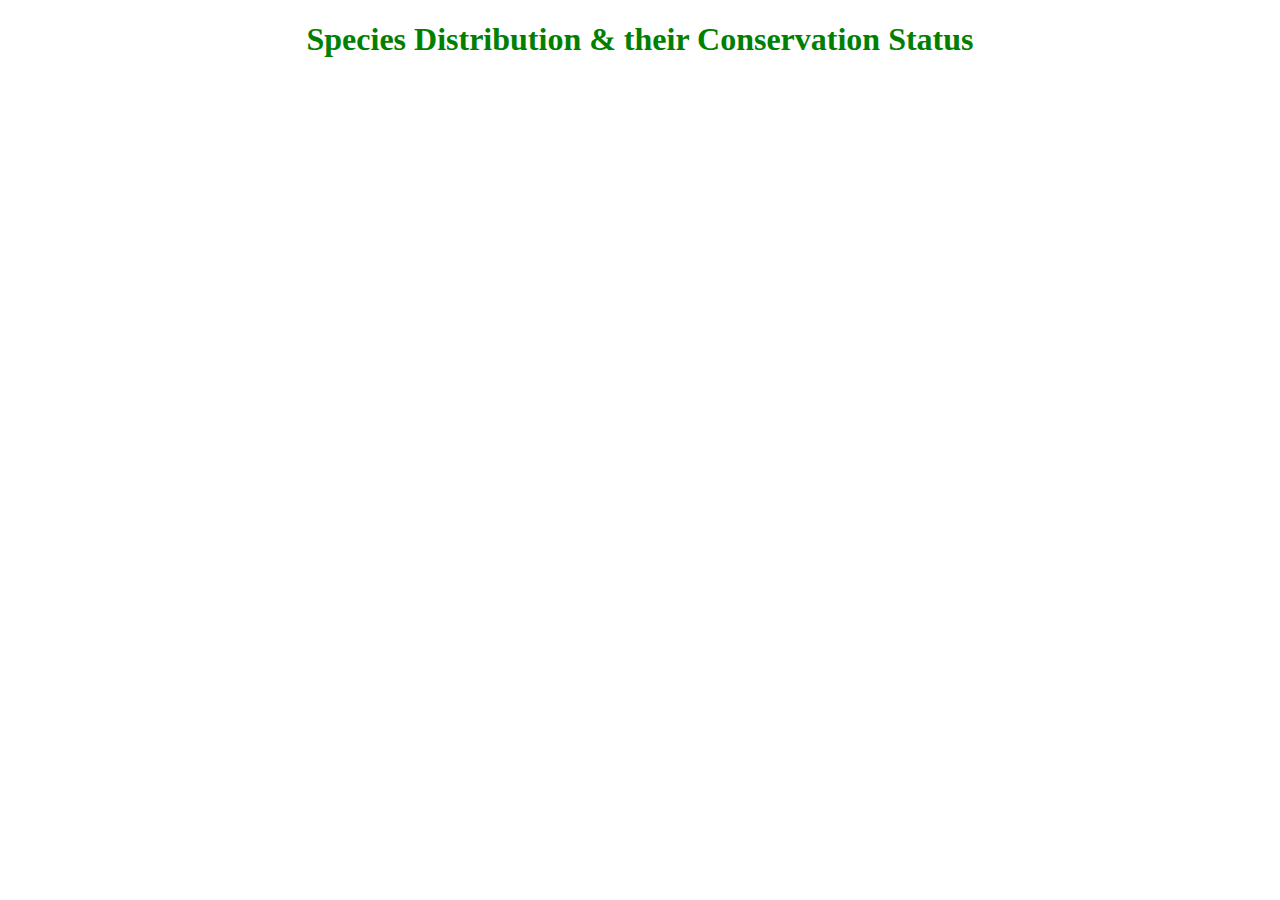
<file: Classification_Dashboard.html>
<!DOCTYPE html>
<html>
  <head>    
    <meta http-equiv="Content-type" content="text/html; charset=utf-8">
    <title>Testing Pie Chart</title>
   <!--<script type="text/javascript" src="d3/d3.v2.js"></script>-->
    <script src="http://d3js.org/d3.v2.js"></script>
	<!-- Note: I made good use of the sample code provided by the D3JS community and extended it to fit my needs to create this simple dashboard -->
    <style type="text/css">


#pieChart {    
	position:absolute;
	top:10px;
	left:10px;
	width:400px;
	height: 400px; 
}



#lineChart {    
	position:absolute;
	top:10px;
	left:410px;
	height: 150px;
}

#barChart {
	position:absolute;
	top:160px;
	left:410px;
	height: 250px;
}

.slice {
   font-size: 12pt;
   font-family: Verdana;
   fill: white; //svg specific - instead of color
   font-weight: bold;	
  		} 
		
/*for line chart*/
.axis path, .axis line {
    fill: none;
    stroke: black;
    shape-rendering: crispEdges; //The shape-rendering property is an SVG attribute, used here to make sure our axis and its tick mark lines are pixel-perfect. 
}

.line {
  fill: none;
  /*stroke: steelblue;*/
  stroke-width: 3px;
}

.dot {
  /*fill: white;*/
  /*stroke: steelblue;*/
  stroke-width: 1.5px;
  }
				

.axis text {
    font-family: Verdana;
    font-size: 11px;
}

.title {
	 font-family: Verdana;
    font-size: 15px;	
		
}

.xAxis {
    font-family: verdana;
    font-size: 11px;
    fill: black;
}  

.yAxis {
    font-family: verdana;
    font-size: 11px;
    fill: white;
}

  
table {
	border-collapse:collapse;
	border: 0px;	
	font-family: Verdana;	
	color: #5C5558;
	font-size: 12px;
	text-align: right;			
}

td {
	padding-left: 10px;		
}

#lineChartTitle1 {
	font-family: Verdana;
	font-size  : 14px;
	fill       : lightgrey;
	font-weight: bold;
	text-anchor: middle;
}

#lineChartTitle2 {
	font-family: Verdana;
	font-size  : 72px;
	fill       : grey;
	text-anchor: middle;
	font-weight: bold;
	/*font-style: italic;*/
}
				 
    </style>
  </head>
  <body>
  <h1><Center><font color="green">Species Distribution & their Conservation Status</font></Center></h1>
    <br>
	<br>
	<div id="pieChart"></div>
    <div id="barChart"></div>  
    <div id="lineChart"></div>
    <script type="text/javascript">
    
/*
################ FORMATS ##################
-------------------------------------------
*/


var 	formatAsPercentage = d3.format("%"),
		formatAsPercentage1Dec = d3.format(".1%"),
		formatAsInteger = d3.format(","),
		fsec = d3.time.format("%S s"),
		fmin = d3.time.format("%M m"),
		fhou = d3.time.format("%H h"),
		fwee = d3.time.format("%a"),
		fdat = d3.time.format("%d d"),
		fmon = d3.time.format("%b")
		;

/*
############# PIE CHART ###################
-------------------------------------------
*/



function dsPieChart(){

	var dataset = [
			{category: "Plants", measure: 0.42},
	      {category: "Tetrapods", measure: 0.30},
	      {category: "Birds", measure: 0.13},
	      {category: "Amphibians", measure: 0.08},
	      {category: "Mammals", measure: 0.07}
	      ]
	      ;

	var 	width = 400,
		   height = 400,
		   outerRadius = Math.min(width, height) / 2,
		   innerRadius = outerRadius * .999,   
		   // for animation
		   innerRadiusFinal = outerRadius * .5,
		   innerRadiusFinal3 = outerRadius* .45,
		   color = d3.scale.category20()    //builtin range of colors
		   ;
	    
	var vis = d3.select("#pieChart")
	     .append("svg:svg")              //create the SVG element inside the <body>
	     .data([dataset])                   //associate our data with the document
	         .attr("width", width)           //set the width and height of our visualization (these will be attributes of the <svg> tag
	         .attr("height", height)
	     		.append("svg:g")                //make a group to hold our pie chart
	         .attr("transform", "translate(" + outerRadius + "," + outerRadius + ")")    //move the center of the pie chart from 0, 0 to radius, radius
				;
				
   var arc = d3.svg.arc()              //this will create <path> elements for us using arc data
        	.outerRadius(outerRadius).innerRadius(innerRadius);
   
   // for animation
   var arcFinal = d3.svg.arc().innerRadius(innerRadiusFinal).outerRadius(outerRadius);
	var arcFinal3 = d3.svg.arc().innerRadius(innerRadiusFinal3).outerRadius(outerRadius);

   var pie = d3.layout.pie()           //this will create arc data for us given a list of values
        .value(function(d) { return d.measure; });    //we must tell it out to access the value of each element in our data array

   var arcs = vis.selectAll("g.slice")     //this selects all <g> elements with class slice (there aren't any yet)
        .data(pie)                          //associate the generated pie data (an array of arcs, each having startAngle, endAngle and value properties) 
        .enter()                            //this will create <g> elements for every "extra" data element that should be associated with a selection. The result is creating a <g> for every object in the data array
            .append("svg:g")                //create a group to hold each slice (we will have a <path> and a <text> element associated with each slice)
               .attr("class", "slice")    //allow us to style things in the slices (like text)
               .on("mouseover", mouseover)
    				.on("mouseout", mouseout)
    				.on("click", up)
    				;
    				
        arcs.append("svg:path")
               .attr("fill", function(d, i) { return color(i); } ) //set the color for each slice to be chosen from the color function defined above
               .attr("d", arc)     //this creates the actual SVG path using the associated data (pie) with the arc drawing function
					.append("svg:title") //mouseover title showing the figures
				   .text(function(d) { return d.data.category + ": " + formatAsPercentage(d.data.measure); });			

        d3.selectAll("g.slice").selectAll("path").transition()
			    .duration(750)
			    .delay(10)
			    .attr("d", arcFinal )
			    ;
	
	  // Add a label to the larger arcs, translated to the arc centroid and rotated.
	  // source: http://bl.ocks.org/1305337#index.html
	  arcs.filter(function(d) { return d.endAngle - d.startAngle > .2; })
	  		.append("svg:text")
	      .attr("dy", ".35em")
	      .attr("text-anchor", "middle")
	      .attr("transform", function(d) { return "translate(" + arcFinal.centroid(d) + ")rotate(" + angle(d) + ")"; })
	      //.text(function(d) { return formatAsPercentage(d.value); })
	      .text(function(d) { return d.data.category; })
	      ;
	   
	   // Computes the label angle of an arc, converting from radians to degrees.
		function angle(d) {
		    var a = (d.startAngle + d.endAngle) * 90 / Math.PI - 90;
		    return a > 90 ? a - 180 : a;
		}
		    
		
		// Pie chart title			
		vis.append("svg:text")
	     	.attr("dy", ".35em")
	      .attr("text-anchor", "middle")
	      .text("Species Distribution")
	      .attr("class","title")
	      ;		    


		
	function mouseover() {
	  d3.select(this).select("path").transition()
	      .duration(750)
	        		//.attr("stroke","red")
	        		//.attr("stroke-width", 1.5)
	        		.attr("d", arcFinal3)
	        		;
	}
	
	function mouseout() {
	  d3.select(this).select("path").transition()
	      .duration(750)
	        		//.attr("stroke","blue")
	        		//.attr("stroke-width", 1.5)
	        		.attr("d", arcFinal)
	        		;
	}
	
	function up(d, i) {
	
				/* update bar chart when user selects piece of the pie chart */
				//updateBarChart(dataset[i].category);
				updateBarChart(d.data.category, color(i));
				updateLineChart(d.data.category, color(i));
			 
	}
}

dsPieChart();

/*
############# BAR CHART ###################
-------------------------------------------
*/


var datasetBarChart = [
{ group: "All", category: "Least Concern", measure: 26171.0000 }, 
{ group: "All", category: "Threatened", measure: 11239.0000 }, 
{ group: "All", category: "Extinct", measure: 123.0000 }, 
{ group: "All", category: "Data Deficient", measure: 3610.0000 }, 
{ group: "All", category: "Not Evaluated", measure: 33615.0000 }, 
{ group: "Plants", category: "Least Concern", measure: 842.0000 }, 
{ group: "Plants", category: "Threatened", measure: 1023.0000 }, 
{ group: "Plants", category: "Extinct", measure: 12.0000 }, 
{ group: "Plants", category: "Data Deficient", measure: 75.0000 }, 
{ group: "Plants", category: "Not Evaluated", measure: 29259.0000 }, 
{ group: "Tetrapods", category: "Least Concern", measure: 12773.0000 }, 
{ group: "Tetrapods", category: "Threatened", measure: 5220.0000 }, 
{ group: "Tetrapods", category: "Extinct", measure: 59.0000 }, 
{ group: "Tetrapods", category: "Data Deficient", measure: 1777.0000 }, 
{ group: "Tetrapods", category: "Not Evaluated", measure: 2992.0000 }, 
{ group: "Birds", category: "Least Concern", measure: 7749.0000 }, 
{ group: "Birds", category: "Threatened", measure: 2068.0000 }, 
{ group: "Birds", category: "Extinct", measure: 4.0000 }, 
{ group: "Birds", category: "Data Deficient", measure: 61.0000 }, 
{ group: "Birds", category: "Not Evaluated", measure: 111.0000 }, 
{ group: "Amphibians", category: "Least Concern", measure: 1958.0000 }, 
{ group: "Amphibians", category: "Threatened", measure: 1682.0000 }, 
{ group: "Amphibians", category: "Extinct", measure: 35.0000 }, 
{ group: "Amphibians", category: "Data Deficient", measure: 1095.0000 }, 
{ group: "Amphibians", category: "Not Evaluated", measure: 943.0000 }, 
{ group: "Mammals", category: "Least Concern", measure: 2849.0000 }, 
{ group: "Mammals", category: "Threatened", measure: 1246.0000 }, 
{ group: "Mammals", category: "Extinct", measure: 13.0000 }, 
{ group: "Mammals", category: "Data Deficient", measure: 602.0000 }, 
{ group: "Mammals", category: "Not Evaluated", measure: 310.0000 }
]
;

// set initial group value
var group = "All";

function datasetBarChosen(group) {
	var ds = [];
	for (x in datasetBarChart) {
		 if(datasetBarChart[x].group==group){
		 	ds.push(datasetBarChart[x]);
		 } 
		}
	return ds;
}


function dsBarChartBasics() {

		var margin = {top: 30, right: 5, bottom: 20, left: 50},
		width = 500 - margin.left - margin.right,
	   height = 250 - margin.top - margin.bottom,
		colorBar = d3.scale.category20(),
		barPadding = 1
		;
		
		return {
			margin : margin, 
			width : width, 
			height : height, 
			colorBar : colorBar, 
			barPadding : barPadding
		}			
		;
}

function dsBarChart() {

	var firstDatasetBarChart = datasetBarChosen(group);         	
	
	var basics = dsBarChartBasics();
	
	var margin = basics.margin,
		width = basics.width,
	   height = basics.height,
		colorBar = basics.colorBar,
		barPadding = basics.barPadding
		;
					
	var 	xScale = d3.scale.linear()
						.domain([0, firstDatasetBarChart.length])
						.range([0, width])
						;
						
	// Create linear y scale 
	// Purpose: No matter what the data is, the bar should fit into the svg area; bars should not
	// get higher than the svg height. Hence incoming data needs to be scaled to fit into the svg area.  
	var yScale = d3.scale.linear()
			// use the max funtion to derive end point of the domain (max value of the dataset)
			// do not use the min value of the dataset as min of the domain as otherwise you will not see the first bar
		   .domain([0, d3.max(firstDatasetBarChart, function(d) { return d.measure; })])
		   // As coordinates are always defined from the top left corner, the y position of the bar
		   // is the svg height minus the data value. So you basically draw the bar starting from the top. 
		   // To have the y position calculated by the range function
		   .range([height, 0])
		   ;
	
	//Create SVG element
	
	var svg = d3.select("#barChart")
			.append("svg")
		    .attr("width", width + margin.left + margin.right)
		    .attr("height", height + margin.top + margin.bottom)
		    .attr("id","barChartPlot")
		    ;
	
	var plot = svg
		    .append("g")
		    .attr("transform", "translate(" + margin.left + "," + margin.top + ")")
		    ;
	            
	plot.selectAll("rect")
		   .data(firstDatasetBarChart)
		   .enter()
		   .append("rect")
			.attr("x", function(d, i) {
			    return xScale(i);
			})
		   .attr("width", width / firstDatasetBarChart.length - barPadding)   
			.attr("y", function(d) {
			    return yScale(d.measure);
			})  
			.attr("height", function(d) {
			    return height-yScale(d.measure);
			})
			.attr("fill", "lightgrey")
			;
	
		
	// Add y labels to plot	
	
	plot.selectAll("text")
	.data(firstDatasetBarChart)
	.enter()
	.append("text")
	.text(function(d) {
			return formatAsInteger(d3.round(d.measure));
	})
	.attr("text-anchor", "middle")
	// Set x position to the left edge of each bar plus half the bar width
	.attr("x", function(d, i) {
			return (i * (width / firstDatasetBarChart.length)) + ((width / firstDatasetBarChart.length - barPadding) / 2);
	})
	.attr("y", function(d) {
			return yScale(d.measure) + 14;
	})
	.attr("class", "yAxis")
	/* moved to CSS			   
	.attr("font-family", "sans-serif")
	.attr("font-size", "11px")
	.attr("fill", "white")
	*/
	;
	
	// Add x labels to chart	
	
	var xLabels = svg
		    .append("g")
		    .attr("transform", "translate(" + margin.left + "," + (margin.top + height)  + ")")
		    ;
	
	xLabels.selectAll("text.xAxis")
		  .data(firstDatasetBarChart)
		  .enter()
		  .append("text")
		  .text(function(d) { return d.category;})
		  .attr("text-anchor", "middle")
			// Set x position to the left edge of each bar plus half the bar width
						   .attr("x", function(d, i) {
						   		return (i * (width / firstDatasetBarChart.length)) + ((width / firstDatasetBarChart.length - barPadding) / 2);
						   })
		  .attr("y", 15)
		  .attr("class", "xAxis")
		  //.attr("style", "font-size: 12; font-family: Helvetica, sans-serif")
		  ;			
	 
	// Title
	
	svg.append("text")
		.attr("x", (width + margin.left + margin.right)/2)
		.attr("y", 15)
		.attr("class","title")				
		.attr("text-anchor", "middle")
		.text("Conservation Status Breakdown")
		;
		    

}

dsBarChart();

 /* ** UPDATE CHART ** */
 
/* updates bar chart on request */

function updateBarChart(group, colorChosen) {
	
		var currentDatasetBarChart = datasetBarChosen(group);
		
		var basics = dsBarChartBasics();
	
		var margin = basics.margin,
			width = basics.width,
		   height = basics.height,
			colorBar = basics.colorBar,
			barPadding = basics.barPadding
			;
		
		var 	xScale = d3.scale.linear()
			.domain([0, currentDatasetBarChart.length])
			.range([0, width])
			;
		
			
		var yScale = d3.scale.linear()
	      .domain([0, d3.max(currentDatasetBarChart, function(d) { return d.measure; })])
	      .range([height,0])
	      ;
	      
	   var svg = d3.select("#barChart svg");
	      
	   var plot = d3.select("#barChartPlot")
	   	.datum(currentDatasetBarChart)
		   ;
	
	  		/* Note that here we only have to select the elements - no more appending! */
	  	plot.selectAll("rect")
	      .data(currentDatasetBarChart)
	      .transition()
			.duration(750)
			.attr("x", function(d, i) {
			    return xScale(i);
			})
		   .attr("width", width / currentDatasetBarChart.length - barPadding)   
			.attr("y", function(d) {
			    return yScale(d.measure);
			})  
			.attr("height", function(d) {
			    return height-yScale(d.measure);
			})
			.attr("fill", colorChosen)
			;
		
		plot.selectAll("text.yAxis") // target the text element(s) which has a yAxis class defined
			.data(currentDatasetBarChart)
			.transition()
			.duration(750)
		   .attr("text-anchor", "middle")
		   .attr("x", function(d, i) {
		   		return (i * (width / currentDatasetBarChart.length)) + ((width / currentDatasetBarChart.length - barPadding) / 2);
		   })
		   .attr("y", function(d) {
		   		return yScale(d.measure) + 14;
		   })
		   .text(function(d) {
				return formatAsInteger(d3.round(d.measure));
		   })
		   .attr("class", "yAxis")					 
		;		

		svg.selectAll("text.title") // target the text element(s) which has a title class defined
			.attr("x", (width + margin.left + margin.right)/2)
			.attr("y", 15)
			.attr("class","title")				
			.attr("text-anchor", "middle")
			.text(group + " Conservation Status Breakdown")
		;
}


/*
############# LINE CHART ##################
-------------------------------------------
*/
/*
var datasetLineChart = [
{ group: "All", category: "Least Concern", measure: 26171.0000 }, 
{ group: "All", category: "Threatened", measure: 11239.0000 }, 
{ group: "All", category: "Extinct", measure: 123.0000 }, 
{ group: "All", category: "Data Deficient", measure: 3610.0000 }, 
{ group: "All", category: "Not Evaluated", measure: 33615.0000 }, 
{ group: "Plants", category: "Least Concern", measure: 842.0000 }, 
{ group: "Plants", category: "Threatened", measure: 1023.0000 }, 
{ group: "Plants", category: "Extinct", measure: 12.0000 }, 
{ group: "Plants", category: "Data Deficient", measure: 75.0000 }, 
{ group: "Plants", category: "Not Evaluated", measure: 29259.0000 }, 
{ group: "Tetrapods", category: "Least Concern", measure: 12773.0000 }, 
{ group: "Tetrapods", category: "Threatened", measure: 5220.0000 }, 
{ group: "Tetrapods", category: "Extinct", measure: 59.0000 }, 
{ group: "Tetrapods", category: "Data Deficient", measure: 1777.0000 }, 
{ group: "Tetrapods", category: "Not Evaluated", measure: 2992.0000 }, 
{ group: "Birds", category: "Least Concern", measure: 7749.0000 }, 
{ group: "Birds", category: "Threatened", measure: 2068.0000 }, 
{ group: "Birds", category: "Extinct", measure: 4.0000 }, 
{ group: "Birds", category: "Data Deficient", measure: 61.0000 }, 
{ group: "Birds", category: "Not Evaluated", measure: 111.0000 }, 
{ group: "Amphibians", category: "Least Concern", measure: 1958.0000 }, 
{ group: "Amphibians", category: "Threatened", measure: 1682.0000 }, 
{ group: "Amphibians", category: "Extinct", measure: 35.0000 }, 
{ group: "Amphibians", category: "Data Deficient", measure: 1095.0000 }, 
{ group: "Amphibians", category: "Not Evaluated", measure: 943.0000 }, 
{ group: "Mammals", category: "Least Concern", measure: 2849.0000 }, 
{ group: "Mammals", category: "Threatened", measure: 1246.0000 }, 
{ group: "Mammals", category: "Extinct", measure: 13.0000 }, 
{ group: "Mammals", category: "Data Deficient", measure: 602.0000 }, 
{ group: "Mammals", category: "Not Evaluated", measure: 310.0000 }
]
;
*/

// set initial category value
var group = "All";

function datasetLineChartChosen(group) {
	var ds = [];
	for (x in datasetLineChart) {
		 if(datasetLineChart[x].group==group){
		 	ds.push(datasetLineChart[x]);
		 } 
		}
	return ds;
}

function dsLineChartBasics() {

	var margin = {top: 20, right: 10, bottom: 0, left: 50},
	    width = 500 - margin.left - margin.right,
	    height = 150 - margin.top - margin.bottom
	    ;
		
		return {
			margin : margin, 
			width : width, 
			height : height
		}			
		;
}


function dsLineChart() {

	var firstDatasetLineChart = datasetLineChartChosen(group);    
	
	var basics = dsLineChartBasics();
	
	var margin = basics.margin,
		width = basics.width,
	   height = basics.height
		;

	var xScale = d3.scale.linear()
	    .domain([0, firstDatasetLineChart.length-1])
	    .range([0, width])
	    ;

	var yScale = d3.scale.linear()
	    .domain([0, d3.max(firstDatasetLineChart, function(d) { return d.measure; })])
	    .range([height, 0])
	    ;
	
	var line = d3.svg.line()
	    //.x(function(d) { return xScale(d.category); })
	    .x(function(d, i) { return xScale(i); })
	    .y(function(d) { return yScale(d.measure); })
	    ;
	
	var svg = d3.select("#lineChart").append("svg")
	    .datum(firstDatasetLineChart)
	    .attr("width", width + margin.left + margin.right)
	    .attr("height", height + margin.top + margin.bottom)
	    // create group and move it so that margins are respected (space for axis and title)
	    
	var plot = svg
	    .append("g")
	    .attr("transform", "translate(" + margin.left + "," + margin.top + ")")
	    .attr("id", "lineChartPlot")
	    ;

		/* descriptive titles as part of plot -- start */
	var dsLength=firstDatasetLineChart.length;

	plot.append("text")
		.text(firstDatasetLineChart[dsLength-1].measure)
		.attr("id","lineChartTitle2")
		.attr("x",width/2)
		.attr("y",height/2)	
		;
	/* descriptive titles -- end */
	    
	plot.append("path")
	    .attr("class", "line")
	    .attr("d", line)	
	    // add color
		.attr("stroke", "lightgrey")
	    ;
	  
	plot.selectAll(".dot")
	    .data(firstDatasetLineChart)
	  	 .enter().append("circle")
	    .attr("class", "dot")
	    //.attr("stroke", function (d) { return d.measure==datasetMeasureMin ? "red" : (d.measure==datasetMeasureMax ? "green" : "steelblue") } )
	    .attr("fill", function (d) { return d.measure==d3.min(firstDatasetLineChart, function(d) { return d.measure; }) ? "red" : (d.measure==d3.max(firstDatasetLineChart, function(d) { return d.measure; }) ? "green" : "white") } )
	    //.attr("stroke-width", function (d) { return d.measure==datasetMeasureMin || d.measure==datasetMeasureMax ? "3px" : "1.5px"} )
	    .attr("cx", line.x())
	    .attr("cy", line.y())
	    .attr("r", 3.5)
	    .attr("stroke", "lightgrey")
	    .append("title")
	    .text(function(d) { return d.category + ": " + formatAsInteger(d.measure); })
	    ;

	svg.append("text")
		.text("Line Graph")
		.attr("id","lineChartTitle1")	
		.attr("x",margin.left + ((width + margin.right)/2))
		.attr("y", 10)
		;

}

dsLineChart();


 /* ** UPDATE CHART ** */
 
/* updates bar chart on request */
function updateLineChart(group, colorChosen) {

	var currentDatasetLineChart = datasetLineChartChosen(group);   

	var basics = dsLineChartBasics();
	
	var margin = basics.margin,
		width = basics.width,
	   height = basics.height
		;

	var xScale = d3.scale.linear()
	    .domain([0, currentDatasetLineChart.length-1])
	    .range([0, width])
	    ;

	var yScale = d3.scale.linear()
	    .domain([0, d3.max(currentDatasetLineChart, function(d) { return d.measure; })])
	    .range([height, 0])
	    ;
	
	var line = d3.svg.line()
    .x(function(d, i) { return xScale(i); })
    .y(function(d) { return yScale(d.measure); })
    ;

   var plot = d3.select("#lineChartPlot")
   	.datum(currentDatasetLineChart)
	   ;
	   
	/* descriptive titles as part of plot -- start */
	var dsLength=currentDatasetLineChart.length;
	
	plot.select("text")
		.text(currentDatasetLineChart[dsLength-1].measure)
		;
	/* descriptive titles -- end */
	   
	plot
	.select("path")
		.transition()
		.duration(750)			    
	   .attr("class", "line")
	   .attr("d", line)	
	   // add color
		.attr("stroke", colorChosen)
	   ;
	   
	var path = plot
		.selectAll(".dot")
	   .data(currentDatasetLineChart)
	   .transition()
		.duration(750)
	   .attr("class", "dot")
	   .attr("fill", function (d) { return d.measure==d3.min(currentDatasetLineChart, function(d) { return d.measure; }) ? "red" : (d.measure==d3.max(currentDatasetLineChart, function(d) { return d.measure; }) ? "green" : "white") } )
	   .attr("cx", line.x())
	   .attr("cy", line.y())
	   .attr("r", 3.5)
	   // add color
		.attr("stroke", colorChosen)
	   ;
	   
	   path
	   .selectAll("title")
	   .text(function(d) { return d.category + ": " + formatAsInteger(d.measure); })	 
	   ;  

}

    </script>
  </body>
</html>
</file>
